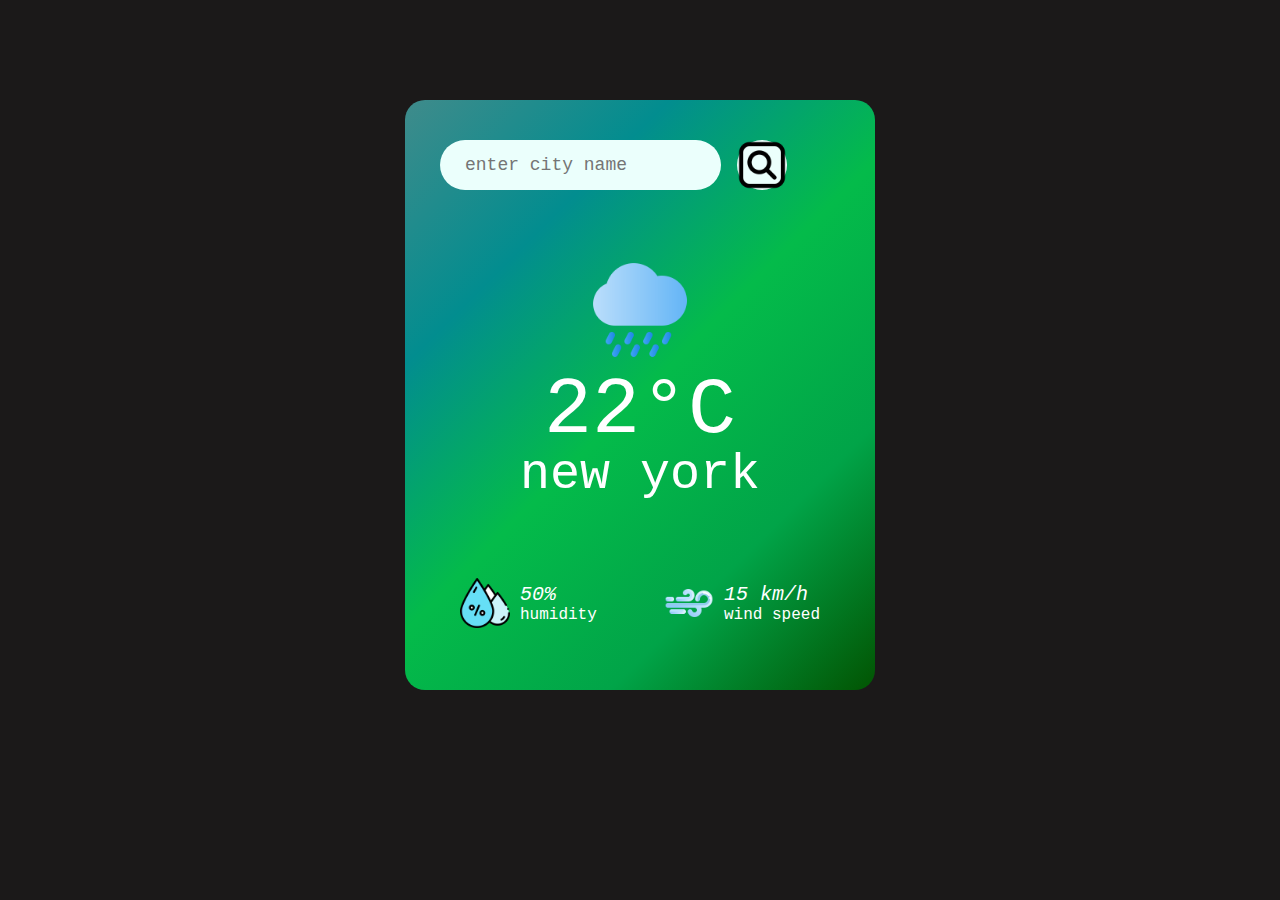
<file: index.html>
<!DOCTYPE html>
<html lang="en">

<head>
    <meta charset="UTF-8">
    <meta name="viewport" content="width=device-width, initial-scale=1.0">
    <title>Document</title>
    <link rel="stylesheet" href="weather.css">
</head>

<body>
    <div class="card">
        <div class="search">
            <input type="text" placeholder="enter city name" spellcheck="false">
            <button><img class="search" src="search_10421504.png"></button>
        </div>
        <div class="weather">
            <img src="heavy-rain.png" class="weather-icon">
            <h1 class="temp">22°C</h1>
            <h2 class="city">new york</h2>
            <div class="details">
                <div class="col">
                    <img src="humidity_4907228.png">
                    <div>
                        <p class="humidity">50%</p>
                        <p>humidity</p>
                    </div>
                </div>
                <div class="col">
                    <img src="wind_6398694.png">
                    <div>
                        <p class="wind">15 km/h</p>
                        <p>wind speed</p>
                    </div>
                </div>
            </div>
        </div>
    </div>
<script src="script.js"></script>
</body>

</html>
</file>
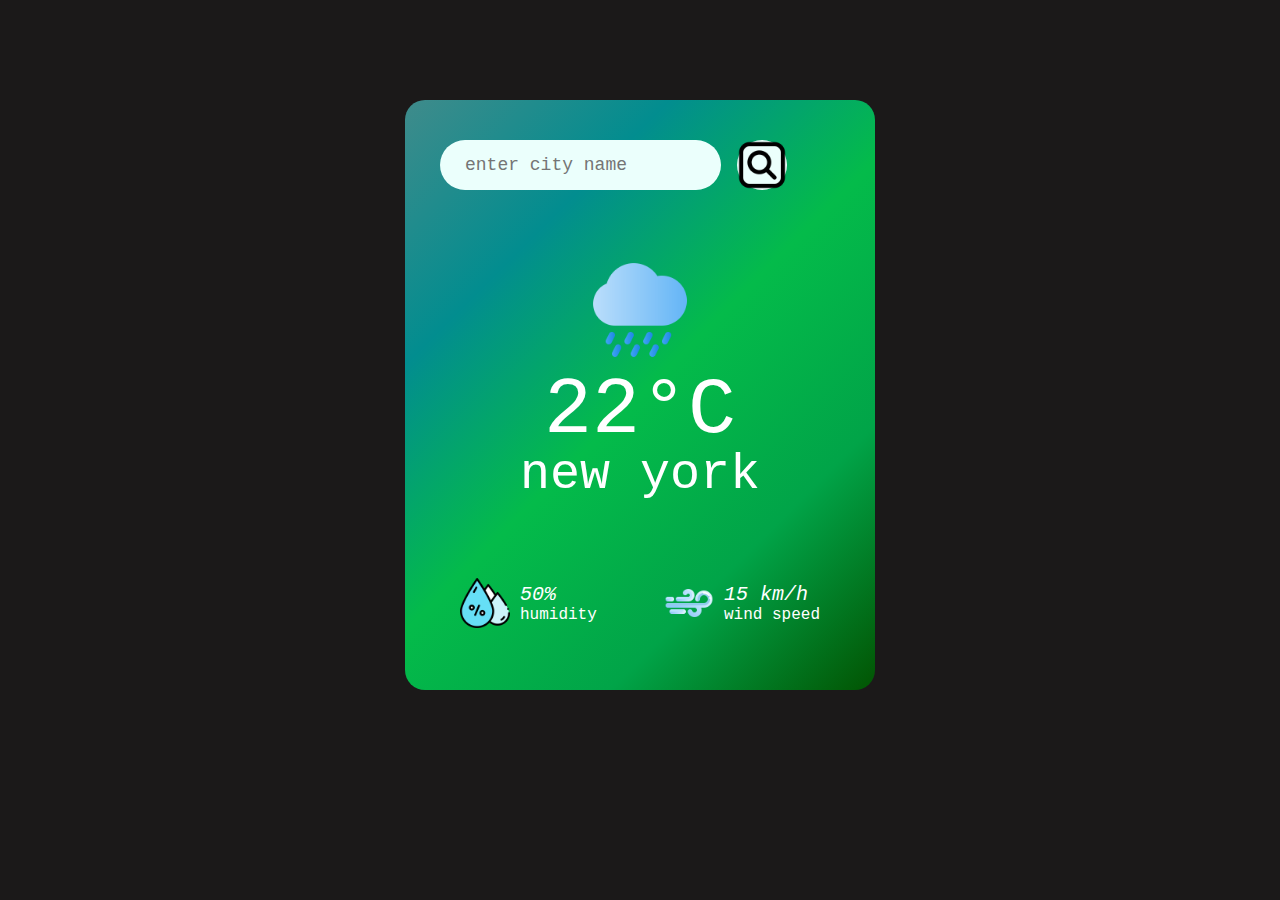
<file: weather.html>
<!DOCTYPE html>
<html lang="en">

<head>
    <meta charset="UTF-8">
    <meta name="viewport" content="width=device-width, initial-scale=1.0">
    <title>Document</title>
    <link rel="stylesheet" href="weather.css">
</head>

<body>
    <div class="card">
        <div class="search">
            <input type="text" placeholder="enter city name" spellcheck="false">
            <button><img class="search" src="search_10421504.png"></button>
        </div>
        <div class="weather">
            <img src="heavy-rain.png" class="weather-icon">
            <h1 class="temp">22°C</h1>
            <h2 class="city">new york</h2>
            <div class="details">
                <div class="col">
                    <img src="humidity_4907228.png">
                    <div>
                        <p class="humidity">50%</p>
                        <p>humidity</p>
                    </div>
                </div>
                <div class="col">
                    <img src="wind_6398694.png">
                    <div>
                        <p class="wind">15 km/h</p>
                        <p>wind speed</p>
                    </div>
                </div>
            </div>
        </div>
    </div>
<script src="script.js"></script>
</body>

</html>
</file>
<file: weather.css>
*{
    margin: 0;
    padding: 0;
    font-family: 'Courier New', Courier, monospace;
    box-sizing: border-box;
}
body{
    height: 100%;
    width: 100%;
    background-color: rgb(27, 25, 25);
}
.search{
    height: 50px;
    width: 50px;
    display: flex;
    align-items: center;
    justify-content: space-between;
}
.search input{
    border: 0;
    outline: 0;
    background: #ebfffc;
    color: #555;
    padding: 10px 25px ;
    height: 50px;
    border-radius: 30px;
    flex: 1;
    margin-right: 16px;
    font-size: 18px;
}
.card{
    height: 590px ;
    max-width: 470px; 
    background: linear-gradient(135deg,rgb(63, 139, 139), rgb(2, 141, 143), rgb(4, 187, 74)
    ,rgb(1, 164, 72),rgb(2, 84, 2));
    color: white;
    margin: 100px auto 0;
    border-radius: 20px;
    padding: 40px 35px;
    text-align: center;

}
.search button{
    border: 0;
    outline: 0;
    background: #ebfffc;
    border-radius: 50%;
    width: 50px;
    height: 50px;
    object-fit: contain;
    cursor: pointer;

}
.weather img{
    height: 100px;
    width: 100px;
    margin-top: 70px;
}
.weather h1{
    font-size: 80px;
    font-weight: 500;
}
.weather h2{
    font-size: 50px;
    font-weight: 400;
    margin-top: -10px;
}
.details{
    display: flex;
    align-items: center;
    justify-content: space-between;
    padding: 0 20px;
    margin-top: 50px;
}
.col{
    display: flex;
    align-items: center;
    text-align: left;
}
.col img{
    width: 50px;
    margin-right: 10px;
    margin-top: 0;
    object-fit: contain;
}
.humidity,.wind{
    font-size: 20px ;
    font-weight: 200;
    font-style: italic;
}
</file>
